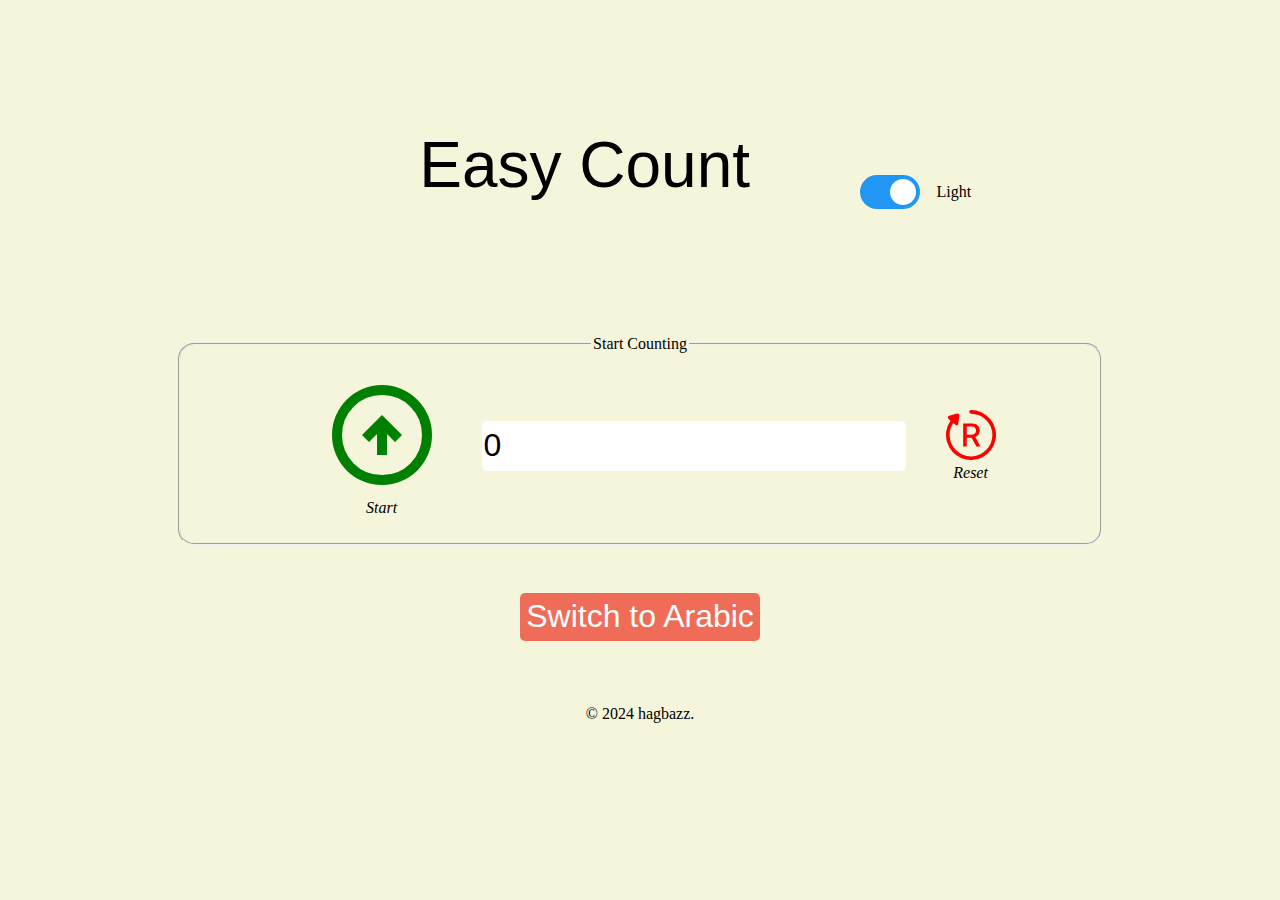
<file: index.html>
<!DOCTYPE html>
<html lang="en">
<head>
    <meta charset="UTF-8">
    <meta name="viewport" content="width=device-width, initial-scale=1.0">
    <title>counter</title>
</head>
<link rel="stylesheet" href="/src/counter.css">
<body>
  <header>
    <h4>Easy Count</h4>  
    <div class="toggle">   
      <label class="switch"> 
       <input type="checkbox" checked onclick="myMode()" >
       <span class="slider round"></span>
      </label>
      <span id="myMode">Light</span>
      </div>
  </header>
       <fieldset>
        <legend>Start Counting</legend>
        <div class="fieldset-div">
         <div id="counter2" >
         <figure>
           <img src="/src/images/incrememt circle up.svg" id="incrementIcon1" alt="Increment Counter" style="cursor:pointer; width:120px;">
            <figcaption>Start</figcaption>
         </figure>
         <input type="text" name="counter" id="output1" value="0" readonly>
        <figure>
         <img src="/src/images/reset.svg" id="resetIcon1" alt="Reset Counter" style="cursor:pointer; width:50px;">
           <figcaption>Reset</figcaption>
         </figure>
        </div>        
        </div>
         </fieldset> 
 <button id="myButton"> Switch to Arabic </button>

 <script src="src/counter.js"></script>
 <footer>
  <p>&copy; 2024 hagbazz.</p>
</footer>

</body>
</html>
</file>
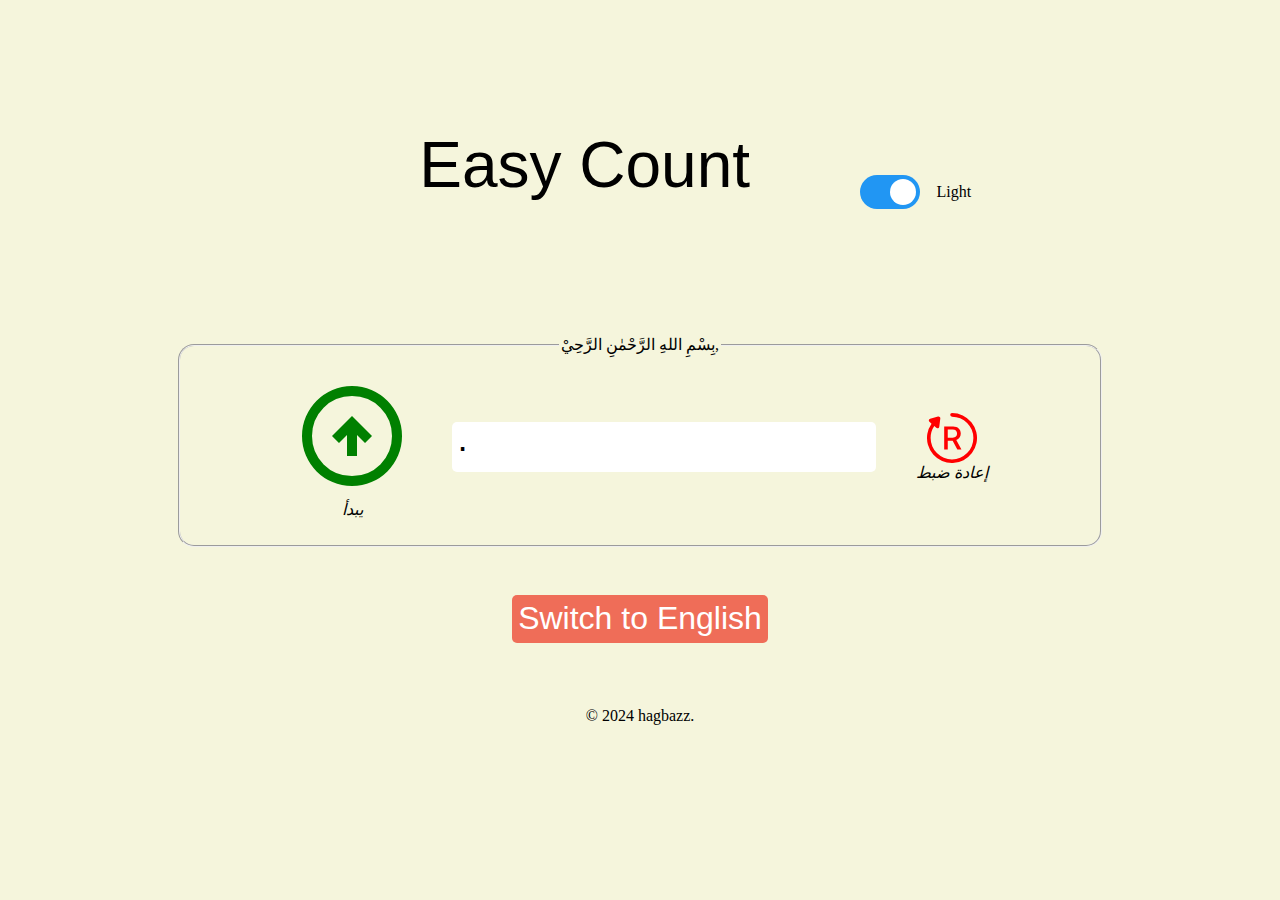
<file: arabic.html>
<!DOCTYPE html>
<html lang="en">
<head>
    <meta charset="UTF-8">
    <meta name="viewport" content="width=device-width, initial-scale=1.0">
    <title>Arabic</title>
</head>
<link rel="stylesheet" href="/src/counter.css">
<body>
  <header>
    <h4>Easy Count</h4>  
    <div class="toggle">   
      <label class="switch"> 
       <input type="checkbox" checked onclick="myMode()" >
       <span class="slider round"></span>
      </label>
      <span id="myMode">Light</span>
      </div>
  </header>    <fieldset>
      <legend > بِسْمِ اللهِ الرَّحْمٰنِ الرَّحِيْ, </legend>
      <div>
        <div id="counterArabic" >
          <figure>
            <img src="/src/images/incrememt circle up.svg" id="incrementIconArabic" alt="Increment Counter" style="cursor:pointer; width:120px;">
             <figcaption>يبدأ
            </figcaption>
          </figure>
          <input type="text" name="counter" id="outPutArabic" value="٠" readonly>
    
         <figure id="arabic-fig">
          <img src="/src/images/reset.svg" id="resetIconArabic" alt="Reset Counter" style="cursor:pointer; width:50px;">
            <figcaption>إعادة ضبط
            </figcaption>
          </figure>
      </div>
    </div>
    </fieldset>
    

    
    
      <button id="myButton">Switch to English</button>
      
      <!-- <div class="toggle">   
        <label class="switch"> 
          <input type="checkbox" checked onclick="myMode()" >
          <span class="slider round"></span>
        </label>
        <span id="myMode">Light</span>
       </div> -->
 
       <footer>
        <p>&copy; 2024 hagbazz.</p>
      </footer>
      <script src="/src/arabic.js"></script>

</body>
  </html>
</file>
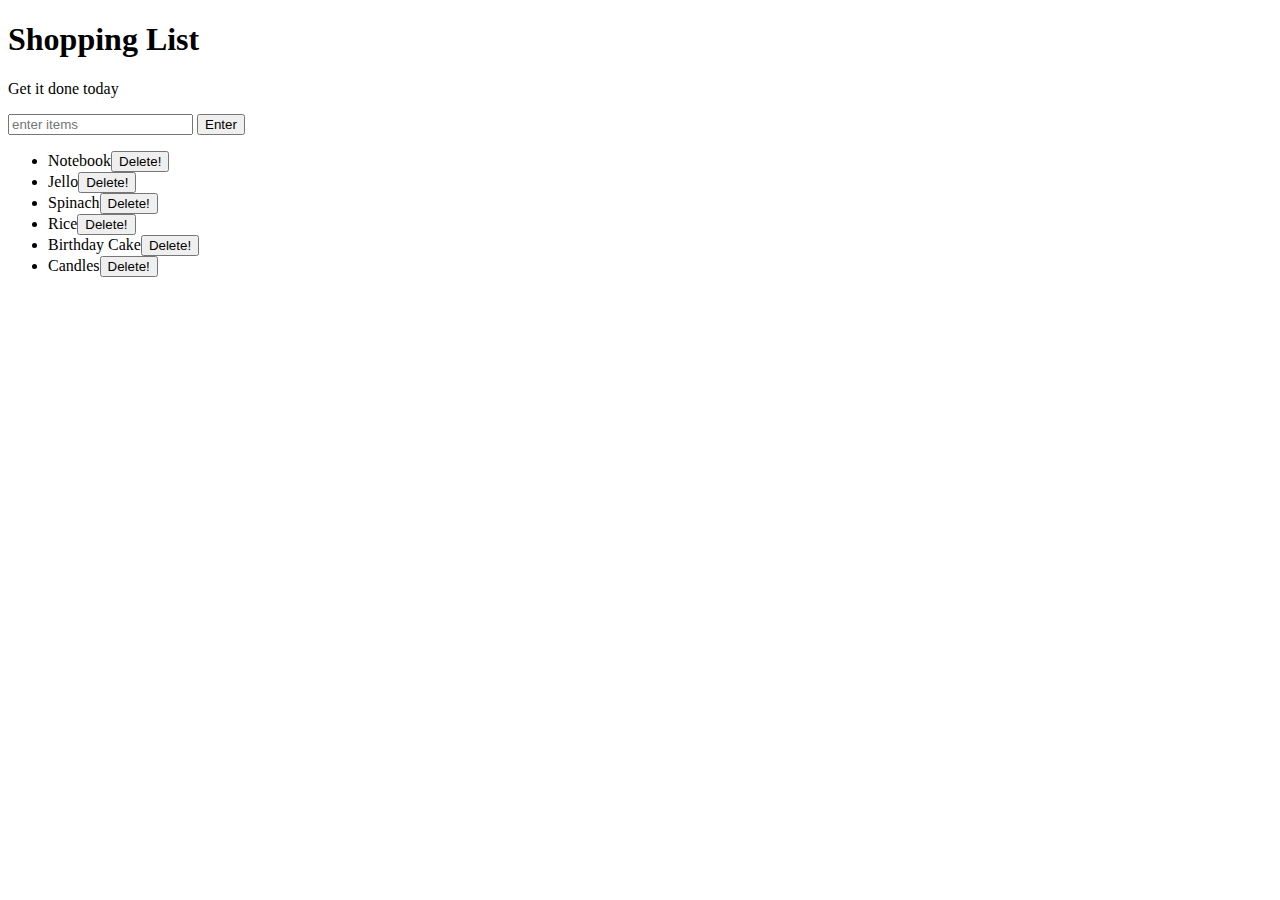
<file: src/list.html>
<!DOCTYPE html>
<html lang="en">
<head>
    <meta charset="UTF-8">
    <meta name="viewport" content="width=device-width, initial-scale=1.0">
    <title>Document</title>
</head>
<style>
    .coolTitle {
  text-align: center;
  font-family: 'Oswald', Helvetica, sans-serif;
  font-size: 40px;
  transform: skewY(-10deg);
  letter-spacing: 4px;
  word-spacing: -8px;
  color: tomato;
  text-shadow: 
    -1px -1px 0 firebrick,
    -2px -2px 0 firebrick,
    -3px -3px 0 firebrick,
    -4px -4px 0 firebrick,
    -5px -5px 0 firebrick,
    -6px -6px 0 firebrick,
    -7px -7px 0 firebrick,
    -8px -8px 0 firebrick,
    -30px 20px 40px dimgrey;
}
.done {
  text-decoration: line-through;
}
</style>
<body>
    <h1>Shopping List</h1>
	<p id="first">Get it done today</p>
	<input id="userinput" type="text" placeholder="enter items">
	<button id="enter">Enter</button>
	<ul>
		<li class="bold red" random="23">Notebook</li>
		<li>Jello</li>
		<li>Spinach</li>
		<li>Rice</li>
		<li>Birthday Cake</li>
		<li>Candles</li>
	</ul>
    <script>
        var input=document.getElementById("userinput");
var button=document.getElementById("enter");
var ul=document.querySelector("ul");
var listItems=document.getElementsByTagName("li"); 
function inputLength(){
	return input.value.length;
}
function createListElement(){
var li=document.createElement("li");
	li.appendChild(document.createTextNode(input.value));
	ul.appendChild(li);
	input.value="";
		var btn = document.createElement("button"); 
     	btn.appendChild(document.createTextNode("Delete!"));
 
 		li.appendChild(btn);
 		btn.onclick = removeParent;
 
}
function addListAfterClick(){
    if (inputLength()>0){
    	createListElement();
    }
}
function addListAfterKeypress(event){
	  if (inputLength()>0 && event.keyCode===13){
	  	createListElement();
	  }
}
button.addEventListener("click",addListAfterClick);
input.addEventListener("keypress",addListAfterKeypress);
ul.onclick=function(event){
	var target=event.target;
	target.classList.toggle("done");
}
function listLength(){
	return listItems.length;
}
function deleteButton(){
	var btn=document.createElement("button");
btn.appendChild(document.createTextNode("Delete!"));
listItems[i].appendChild(btn);
 btn.onclick=removeParent;
}
for( i=0;i<listLength();i++){
deleteButton();
}
 
function removeParent(evt){
	evt.target.parentNode.remove();
}
    </script>
</body>
</html>
</file>
<file: src/counter.css>
body{
  /* padding-inline: 10%; */
  padding-block: 10%;
  display: flex;
  flex-direction: column;
  justify-content: center;
  align-items: center;
  gap: 3rem;
  background-color: beige;
  width: 100%;
  margin: 0;
  padding-bottom: 3%;

 }
input{
  border-radius: 10px;
  color: black;
  font-size: xx-large;
  /* width: 17rem; */
  border-style: none;
  }

  img:hover{
    transition: 2s;
    transform: rotate(360); 
  }
    .darkMode{
    background-color: black;
    color: white;
    }
 h4{
  text-align: center;
   font-family: 'Franklin Gothic Medium', 'Arial Narrow', Arial, sans-serif;
  font-size: 4em;
  font-weight: 500;
  margin-top: 0;
}
.fieldset-div{
 display: flex;
flex-direction: column;
justify-content: center;
align-items: center;
gap: 2rem;
width: 80%;
margin: auto;
}
button, input{
  height: 3rem;
  border-radius: 5px;
}
 
/* #counter{
display: flex;
justify-content: center;
align-items: center;
gap: 2rem;
} */
#counter2{
display: flex;
flex-direction: row;
justify-content: space-evenly;
align-items: center;
/* margin-block: 5remm; */
width: 100%;
margin: auto;
 }
figcaption{
font-style: italic;
text-align: center;
}
 
#sw{
float: right;
height:2rem;
width:6rem;
border-radius: 28%;
margin-bottom: 2rem;
}
.switch {
position: relative;
display: inline-block;
width: 60px;
height: 34px;
}

.switch input { 
opacity: 0;
width: 0;
height: 0;
}

.slider {
position: absolute;
cursor: pointer;
top: 0;
left: 0;
right: 0;
bottom: 0;
background-color: #ccc;
-webkit-transition: .4s;
transition: .4s;

}

.slider:before {
position: absolute;
content: "";
height: 26px;
width: 26px;
left: 4px;
bottom: 4px;
background-color: white;
-webkit-transition: .4s;
transition: .4s;

}

input:checked + .slider {
background-color: #2196F3;
}

input:focus + .slider {
box-shadow: 0 0 1px #2196F3;
}

input:checked + .slider:before {
-webkit-transform: translateX(26px);
-ms-transform: translateX(26px);
transform: translateX(26px);
}

/* Rounded sliders */
.slider.round {
border-radius: 34px;
}

.slider.round:before {
border-radius: 50%;
}

.toggle{
display: flex;
align-items: center;
gap: 1rem;
margin-bottom: 2rem;
float: right;
}
fieldset{
border-radius: 16px;
 /* margin:  10%; */
 width: 70%; 
display: flex;
flex-direction: column;
gap: 3rem;
justify-content: center;
align-items: center;
}

legend{
text-align: center;
}
#counterArabic{
  display: flex;
flex-direction: row;
justify-content: space-evenly;
align-items: center;
/* margin-block: 5remm; */
width: 100%;
margin: auto;
 
 }
@media (max-width:768px) {
h4{
    font-size: 2rem;
 font-weight: 300;
}

input{
  border-radius: 10px;
  color: black;
  font-size: xx-large;
  width: 80%;
  margin: auto;
  border-style: none;
  }
#counter2{
  display: flex;
  flex-direction: column;
}
#counterArabic{
  display: flex;
flex-direction: column;
 
 
 }
figcaption{
  font-size: 2rem;
}
}
#arabic{
background-color: #2196F3;
color: white;
border: none;
font-size: 1.5rem;
display: flex;
justify-content: center;

}
 

.toggle{
 display: flex;
   flex-direction: row;
  align-items: center;
  justify-items: center;
  position: relative;
  left:25%;
  bottom: 0%;
} 
button{
  border: none;
  background-color: #EF6D58;
  color: white;
  font-size: 2rem;
  font-family: 'Franklin Gothic Medium', 'Arial Narrow', Arial, sans-serif;
 }
button:hover{
  transition: 0.5s;
  transform: rotate3d(1, 1, 0, 45deg);
}
header{
  display: flex;
  flex-direction: row;
  justify-content: space-between;
  align-items: center;
}
#arabic-fig{
  display: flex;
  flex-direction: column;
  justify-content: center;
  align-items: center;
}
</file>
